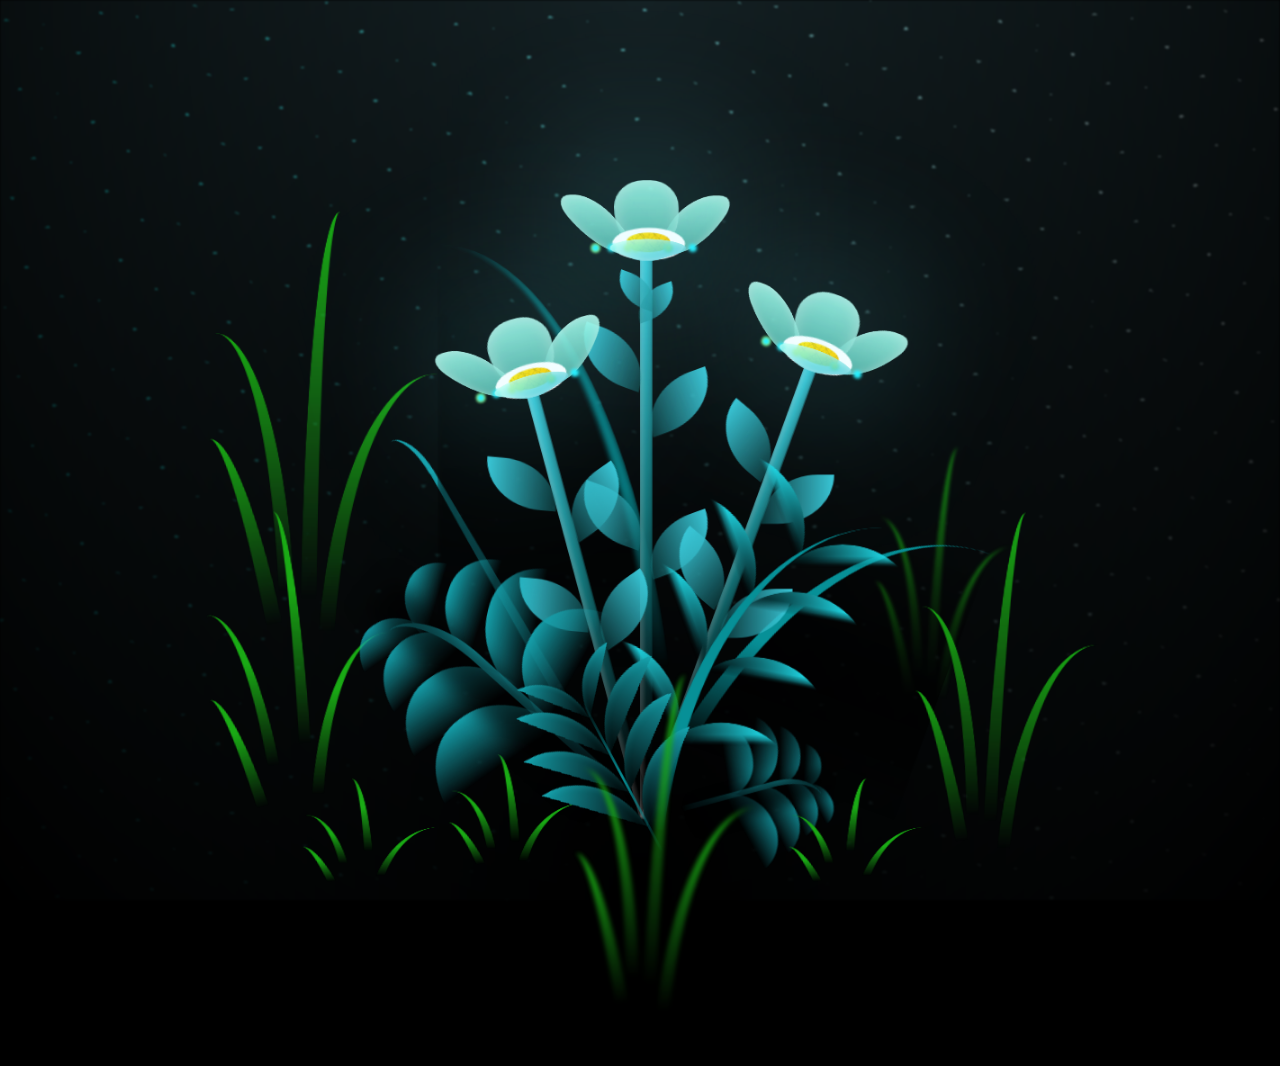
<file: flower.html>
<!DOCTYPE html>
<html lang="en">
<head>
    <meta charset="UTF-8">
    <meta http-equiv="X-UA-Compatible" content="IE=edge">
    <meta name="viewport" content="width=device-width, initial-scale=1.0">
    <link rel="stylesheet" href="css/main.css">
    <link rel="icon" href="img/flowers.png" type="image/x-icon">
    <title>special flower</title>
</head>
<body class="container">
  <!-- Pembuat code: https://codepen.io/mdusmanansari/pen/BamepLe -->
    <div class="night"></div>
    <div class="flowers">
      <div class="flower flower--1">
        <div class="flower__leafs flower__leafs--1">
          <div class="flower__leaf flower__leaf--1"></div>
          <div class="flower__leaf flower__leaf--2"></div>
          <div class="flower__leaf flower__leaf--3"></div>
          <div class="flower__leaf flower__leaf--4"></div>
          <div class="flower__white-circle"></div>
  
          <div class="flower__light flower__light--1"></div>
          <div class="flower__light flower__light--2"></div>
          <div class="flower__light flower__light--3"></div>
          <div class="flower__light flower__light--4"></div>
          <div class="flower__light flower__light--5"></div>
          <div class="flower__light flower__light--6"></div>
          <div class="flower__light flower__light--7"></div>
          <div class="flower__light flower__light--8"></div>
  
        </div>
        <div class="flower__line">
          <div class="flower__line__leaf flower__line__leaf--1"></div>
          <div class="flower__line__leaf flower__line__leaf--2"></div>
          <div class="flower__line__leaf flower__line__leaf--3"></div>
          <div class="flower__line__leaf flower__line__leaf--4"></div>
          <div class="flower__line__leaf flower__line__leaf--5"></div>
          <div class="flower__line__leaf flower__line__leaf--6"></div>
        </div>
      </div>
  
      <div class="flower flower--2">
        <div class="flower__leafs flower__leafs--2">
          <div class="flower__leaf flower__leaf--1"></div>
          <div class="flower__leaf flower__leaf--2"></div>
          <div class="flower__leaf flower__leaf--3"></div>
          <div class="flower__leaf flower__leaf--4"></div>
          <div class="flower__white-circle"></div>
  
          <div class="flower__light flower__light--1"></div>
          <div class="flower__light flower__light--2"></div>
          <div class="flower__light flower__light--3"></div>
          <div class="flower__light flower__light--4"></div>
          <div class="flower__light flower__light--5"></div>
          <div class="flower__light flower__light--6"></div>
          <div class="flower__light flower__light--7"></div>
          <div class="flower__light flower__light--8"></div>
  
        </div>
        <div class="flower__line">
          <div class="flower__line__leaf flower__line__leaf--1"></div>
          <div class="flower__line__leaf flower__line__leaf--2"></div>
          <div class="flower__line__leaf flower__line__leaf--3"></div>
          <div class="flower__line__leaf flower__line__leaf--4"></div>
        </div>
      </div>
  
      <div class="flower flower--3">
        <div class="flower__leafs flower__leafs--3">
          <div class="flower__leaf flower__leaf--1"></div>
          <div class="flower__leaf flower__leaf--2"></div>
          <div class="flower__leaf flower__leaf--3"></div>
          <div class="flower__leaf flower__leaf--4"></div>
          <div class="flower__white-circle"></div>
  
          <div class="flower__light flower__light--1"></div>
          <div class="flower__light flower__light--2"></div>
          <div class="flower__light flower__light--3"></div>
          <div class="flower__light flower__light--4"></div>
          <div class="flower__light flower__light--5"></div>
          <div class="flower__light flower__light--6"></div>
          <div class="flower__light flower__light--7"></div>
          <div class="flower__light flower__light--8"></div>
  
        </div>
        <div class="flower__line">
          <div class="flower__line__leaf flower__line__leaf--1"></div>
          <div class="flower__line__leaf flower__line__leaf--2"></div>
          <div class="flower__line__leaf flower__line__leaf--3"></div>
          <div class="flower__line__leaf flower__line__leaf--4"></div>
        </div>
      </div>
  
      <div class="grow-ans" style="--d:1.2s">
        <div class="flower__g-long">
          <div class="flower__g-long__top"></div>
          <div class="flower__g-long__bottom"></div>
        </div>
      </div>
  
      <div class="growing-grass">
        <div class="flower__grass flower__grass--1">
          <div class="flower__grass--top"></div>
          <div class="flower__grass--bottom"></div>
          <div class="flower__grass__leaf flower__grass__leaf--1"></div>
          <div class="flower__grass__leaf flower__grass__leaf--2"></div>
          <div class="flower__grass__leaf flower__grass__leaf--3"></div>
          <div class="flower__grass__leaf flower__grass__leaf--4"></div>
          <div class="flower__grass__leaf flower__grass__leaf--5"></div>
          <div class="flower__grass__leaf flower__grass__leaf--6"></div>
          <div class="flower__grass__leaf flower__grass__leaf--7"></div>
          <div class="flower__grass__leaf flower__grass__leaf--8"></div>
          <div class="flower__grass__overlay"></div>
        </div>
      </div>
  
      <div class="growing-grass">
        <div class="flower__grass flower__grass--2">
          <div class="flower__grass--top"></div>
          <div class="flower__grass--bottom"></div>
          <div class="flower__grass__leaf flower__grass__leaf--1"></div>
          <div class="flower__grass__leaf flower__grass__leaf--2"></div>
          <div class="flower__grass__leaf flower__grass__leaf--3"></div>
          <div class="flower__grass__leaf flower__grass__leaf--4"></div>
          <div class="flower__grass__leaf flower__grass__leaf--5"></div>
          <div class="flower__grass__leaf flower__grass__leaf--6"></div>
          <div class="flower__grass__leaf flower__grass__leaf--7"></div>
          <div class="flower__grass__leaf flower__grass__leaf--8"></div>
          <div class="flower__grass__overlay"></div>
        </div>
      </div>
  
      <div class="grow-ans" style="--d:2.4s">
        <div class="flower__g-right flower__g-right--1">
          <div class="leaf"></div>
        </div>
      </div>
  
      <div class="grow-ans" style="--d:2.8s">
        <div class="flower__g-right flower__g-right--2">
          <div class="leaf"></div>
        </div>
      </div>
  
      <div class="grow-ans" style="--d:2.8s">
        <div class="flower__g-front">
          <div class="flower__g-front__leaf-wrapper flower__g-front__leaf-wrapper--1">
            <div class="flower__g-front__leaf"></div>
          </div>
          <div class="flower__g-front__leaf-wrapper flower__g-front__leaf-wrapper--2">
            <div class="flower__g-front__leaf"></div>
          </div>
          <div class="flower__g-front__leaf-wrapper flower__g-front__leaf-wrapper--3">
            <div class="flower__g-front__leaf"></div>
          </div>
          <div class="flower__g-front__leaf-wrapper flower__g-front__leaf-wrapper--4">
            <div class="flower__g-front__leaf"></div>
          </div>
          <div class="flower__g-front__leaf-wrapper flower__g-front__leaf-wrapper--5">
            <div class="flower__g-front__leaf"></div>
          </div>
          <div class="flower__g-front__leaf-wrapper flower__g-front__leaf-wrapper--6">
            <div class="flower__g-front__leaf"></div>
          </div>
          <div class="flower__g-front__leaf-wrapper flower__g-front__leaf-wrapper--7">
            <div class="flower__g-front__leaf"></div>
          </div>
          <div class="flower__g-front__leaf-wrapper flower__g-front__leaf-wrapper--8">
            <div class="flower__g-front__leaf"></div>
          </div>
          <div class="flower__g-front__line"></div>
        </div>
      </div>
  
      <div class="grow-ans" style="--d:3.2s">
        <div class="flower__g-fr">
          <div class="leaf"></div>
          <div class="flower__g-fr__leaf flower__g-fr__leaf--1"></div>
          <div class="flower__g-fr__leaf flower__g-fr__leaf--2"></div>
          <div class="flower__g-fr__leaf flower__g-fr__leaf--3"></div>
          <div class="flower__g-fr__leaf flower__g-fr__leaf--4"></div>
          <div class="flower__g-fr__leaf flower__g-fr__leaf--5"></div>
          <div class="flower__g-fr__leaf flower__g-fr__leaf--6"></div>
          <div class="flower__g-fr__leaf flower__g-fr__leaf--7"></div>
          <div class="flower__g-fr__leaf flower__g-fr__leaf--8"></div>
        </div>
      </div>
  
      <div class="long-g long-g--0">
        <div class="grow-ans" style="--d:3s">
          <div class="leaf leaf--0"></div>
        </div>
        <div class="grow-ans" style="--d:2.2s">
          <div class="leaf leaf--1"></div>
        </div>
        <div class="grow-ans" style="--d:3.4s">
          <div class="leaf leaf--2"></div>
        </div>
        <div class="grow-ans" style="--d:3.6s">
          <div class="leaf leaf--3"></div>
        </div>
      </div>
  
      <div class="long-g long-g--1">
        <div class="grow-ans" style="--d:3.6s">
          <div class="leaf leaf--0"></div>
        </div>
        <div class="grow-ans" style="--d:3.8s">
          <div class="leaf leaf--1"></div>
        </div>
        <div class="grow-ans" style="--d:4s">
          <div class="leaf leaf--2"></div>
        </div>
        <div class="grow-ans" style="--d:4.2s">
          <div class="leaf leaf--3"></div>
        </div>
      </div>
  
      <div class="long-g long-g--2">
        <div class="grow-ans" style="--d:4s">
          <div class="leaf leaf--0"></div>
        </div>
        <div class="grow-ans" style="--d:4.2s">
          <div class="leaf leaf--1"></div>
        </div>
        <div class="grow-ans" style="--d:4.4s">
          <div class="leaf leaf--2"></div>
        </div>
        <div class="grow-ans" style="--d:4.6s">
          <div class="leaf leaf--3"></div>
        </div>
      </div>
  
      <div class="long-g long-g--3">
        <div class="grow-ans" style="--d:4s">
          <div class="leaf leaf--0"></div>
        </div>
        <div class="grow-ans" style="--d:4.2s">
          <div class="leaf leaf--1"></div>
        </div>
        <div class="grow-ans" style="--d:3s">
          <div class="leaf leaf--2"></div>
        </div>
        <div class="grow-ans" style="--d:3.6s">
          <div class="leaf leaf--3"></div>
        </div>
      </div>
  
      <div class="long-g long-g--4">
        <div class="grow-ans" style="--d:4s">
          <div class="leaf leaf--0"></div>
        </div>
        <div class="grow-ans" style="--d:4.2s">
          <div class="leaf leaf--1"></div>
        </div>
        <div class="grow-ans" style="--d:3s">
          <div class="leaf leaf--2"></div>
        </div>
        <div class="grow-ans" style="--d:3.6s">
          <div class="leaf leaf--3"></div>
        </div>
      </div>
  
      <div class="long-g long-g--5">
        <div class="grow-ans" style="--d:4s">
          <div class="leaf leaf--0"></div>
        </div>
        <div class="grow-ans" style="--d:4.2s">
          <div class="leaf leaf--1"></div>
        </div>
        <div class="grow-ans" style="--d:3s">
          <div class="leaf leaf--2"></div>
        </div>
        <div class="grow-ans" style="--d:3.6s">
          <div class="leaf leaf--3"></div>
        </div>
      </div>
  
      <div class="long-g long-g--6">
        <div class="grow-ans" style="--d:4.2s">
          <div class="leaf leaf--0"></div>
        </div>
        <div class="grow-ans" style="--d:4.4s">
          <div class="leaf leaf--1"></div>
        </div>
        <div class="grow-ans" style="--d:4.6s">
          <div class="leaf leaf--2"></div>
        </div>
        <div class="grow-ans" style="--d:4.8s">
          <div class="leaf leaf--3"></div>
        </div>
      </div>
  
      <div class="long-g long-g--7">
        <div class="grow-ans" style="--d:3s">
          <div class="leaf leaf--0"></div>
        </div>
        <div class="grow-ans" style="--d:3.2s">
          <div class="leaf leaf--1"></div>
        </div>
        <div class="grow-ans" style="--d:3.5s">
          <div class="leaf leaf--2"></div>
        </div>
        <div class="grow-ans" style="--d:3.6s">
          <div class="leaf leaf--3"></div>
        </div>
      </div>
    </div>
    <script src="main.js"></script>
    
    <audio autoplay>
     
      <source src = "audio/audio2.mp3" type="audio/mp3">
      
    </audio>
    
  </body>
</html>
</file>
<file: css/main.css>
*,
*::after,
*::before {
  padding: 0;
  margin: 0;
  box-sizing: border-box;
}

:root {
  --dark-color: #000;
}

body {
  display: flex;
  align-items: flex-end;
  justify-content: center;
  min-height: 100vh;
  background-color: var(--dark-color);
  overflow: hidden;
  perspective: 1000px;
}

.night {
  position: fixed;
  left: 50%;
  top: 0;
  transform: translateX(-50%);
  width: 100%;
  height: 100%;
  filter: blur(0.1vmin);
  background-image: radial-gradient(ellipse at top, transparent 0%, var(--dark-color)), radial-gradient(ellipse at bottom, var(--dark-color), rgba(145, 233, 255, 0.2)), repeating-linear-gradient(220deg, rgb(0, 0, 0) 0px, rgb(0, 0, 0) 19px, transparent 19px, transparent 22px), repeating-linear-gradient(189deg, rgb(0, 0, 0) 0px, rgb(0, 0, 0) 19px, transparent 19px, transparent 22px), repeating-linear-gradient(148deg, rgb(0, 0, 0) 0px, rgb(0, 0, 0) 19px, transparent 19px, transparent 22px), linear-gradient(90deg, rgb(0, 255, 250), rgb(240, 240, 240));
}

.flowers {
  position: relative;
  transform: scale(0.9);
}

.flower {
  position: absolute;
  bottom: 10vmin;
  transform-origin: bottom center;
  z-index: 10;
  --fl-speed: 0.8s;
}
.flower--1 {
  -webkit-animation: moving-flower-1 4s linear infinite;
          animation: moving-flower-1 4s linear infinite;
}
.flower--1 .flower__line {
  height: 70vmin;
  -webkit-animation-delay: 0.3s;
          animation-delay: 0.3s;
}
.flower--1 .flower__line__leaf--1 {
  -webkit-animation: blooming-leaf-right var(--fl-speed) 1.6s backwards;
          animation: blooming-leaf-right var(--fl-speed) 1.6s backwards;
}
.flower--1 .flower__line__leaf--2 {
  -webkit-animation: blooming-leaf-right var(--fl-speed) 1.4s backwards;
          animation: blooming-leaf-right var(--fl-speed) 1.4s backwards;
}
.flower--1 .flower__line__leaf--3 {
  -webkit-animation: blooming-leaf-left var(--fl-speed) 1.2s backwards;
          animation: blooming-leaf-left var(--fl-speed) 1.2s backwards;
}
.flower--1 .flower__line__leaf--4 {
  -webkit-animation: blooming-leaf-left var(--fl-speed) 1s backwards;
          animation: blooming-leaf-left var(--fl-speed) 1s backwards;
}
.flower--1 .flower__line__leaf--5 {
  -webkit-animation: blooming-leaf-right var(--fl-speed) 1.8s backwards;
          animation: blooming-leaf-right var(--fl-speed) 1.8s backwards;
}
.flower--1 .flower__line__leaf--6 {
  -webkit-animation: blooming-leaf-left var(--fl-speed) 2s backwards;
          animation: blooming-leaf-left var(--fl-speed) 2s backwards;
}
.flower--2 {
  left: 50%;
  transform: rotate(20deg);
  -webkit-animation: moving-flower-2 4s linear infinite;
          animation: moving-flower-2 4s linear infinite;
}
.flower--2 .flower__line {
  height: 60vmin;
  -webkit-animation-delay: 0.6s;
          animation-delay: 0.6s;
}
.flower--2 .flower__line__leaf--1 {
  -webkit-animation: blooming-leaf-right var(--fl-speed) 1.9s backwards;
          animation: blooming-leaf-right var(--fl-speed) 1.9s backwards;
}
.flower--2 .flower__line__leaf--2 {
  -webkit-animation: blooming-leaf-right var(--fl-speed) 1.7s backwards;
          animation: blooming-leaf-right var(--fl-speed) 1.7s backwards;
}
.flower--2 .flower__line__leaf--3 {
  -webkit-animation: blooming-leaf-left var(--fl-speed) 1.5s backwards;
          animation: blooming-leaf-left var(--fl-speed) 1.5s backwards;
}
.flower--2 .flower__line__leaf--4 {
  -webkit-animation: blooming-leaf-left var(--fl-speed) 1.3s backwards;
          animation: blooming-leaf-left var(--fl-speed) 1.3s backwards;
}
.flower--3 {
  left: 50%;
  transform: rotate(-15deg);
  -webkit-animation: moving-flower-3 4s linear infinite;
          animation: moving-flower-3 4s linear infinite;
}
.flower--3 .flower__line {
  -webkit-animation-delay: 0.9s;
          animation-delay: 0.9s;
}
.flower--3 .flower__line__leaf--1 {
  -webkit-animation: blooming-leaf-right var(--fl-speed) 2.5s backwards;
          animation: blooming-leaf-right var(--fl-speed) 2.5s backwards;
}
.flower--3 .flower__line__leaf--2 {
  -webkit-animation: blooming-leaf-right var(--fl-speed) 2.3s backwards;
          animation: blooming-leaf-right var(--fl-speed) 2.3s backwards;
}
.flower--3 .flower__line__leaf--3 {
  -webkit-animation: blooming-leaf-left var(--fl-speed) 2.1s backwards;
          animation: blooming-leaf-left var(--fl-speed) 2.1s backwards;
}
.flower--3 .flower__line__leaf--4 {
  -webkit-animation: blooming-leaf-left var(--fl-speed) 1.9s backwards;
          animation: blooming-leaf-left var(--fl-speed) 1.9s backwards;
}
.flower__leafs {
  position: relative;
  -webkit-animation: blooming-flower 2s backwards;
          animation: blooming-flower 2s backwards;
}
.flower__leafs--1 {
  -webkit-animation-delay: 1.1s;
          animation-delay: 1.1s;
}
.flower__leafs--2 {
  -webkit-animation-delay: 1.4s;
          animation-delay: 1.4s;
}
.flower__leafs--3 {
  -webkit-animation-delay: 1.7s;
          animation-delay: 1.7s;
}
.flower__leafs::after {
  content: "";
  position: absolute;
  left: 0;
  top: 0;
  transform: translate(-50%, -100%);
  width: 8vmin;
  height: 8vmin;
  background-color: #6bf0ff;
  filter: blur(10vmin);
}
.flower__leaf {
  position: absolute;
  bottom: 0;
  left: 50%;
  width: 8vmin;
  height: 11vmin;
  border-radius: 51% 49% 47% 53%/44% 45% 55% 69%;
  background-color: #a7ffee;
  background-image: linear-gradient(to top, #54b8aa, #a7ffee);
  transform-origin: bottom center;
  opacity: 0.9;
  box-shadow: inset 0 0 2vmin rgba(255, 255, 255, 0.5);
}
.flower__leaf--1 {
  transform: translate(-10%, 1%) rotateY(40deg) rotateX(-50deg);
}
.flower__leaf--2 {
  transform: translate(-50%, -4%) rotateX(40deg);
}
.flower__leaf--3 {
  transform: translate(-90%, 0%) rotateY(45deg) rotateX(50deg);
}
.flower__leaf--4 {
  width: 8vmin;
  height: 8vmin;
  transform-origin: bottom left;
  border-radius: 4vmin 10vmin 4vmin 4vmin;
  transform: translate(0%, 18%) rotateX(70deg) rotate(-43deg);
  background-image: linear-gradient(to top, #39c6d6, #a7ffee);
  z-index: 1;
  opacity: 0.8;
}
.flower__white-circle {
  position: absolute;
  left: -3.5vmin;
  top: -3vmin;
  width: 9vmin;
  height: 4vmin;
  border-radius: 50%;
  background-color: #fff;
}
.flower__white-circle::after {
  content: "";
  position: absolute;
  left: 50%;
  top: 45%;
  transform: translate(-50%, -50%);
  width: 60%;
  height: 60%;
  border-radius: inherit;
  background-image: repeating-linear-gradient(135deg, rgba(0, 0, 0, 0.03) 0px, rgba(0, 0, 0, 0.03) 1px, transparent 1px, transparent 12px), repeating-linear-gradient(45deg, rgba(0, 0, 0, 0.03) 0px, rgba(0, 0, 0, 0.03) 1px, transparent 1px, transparent 12px), repeating-linear-gradient(67.5deg, rgba(0, 0, 0, 0.03) 0px, rgba(0, 0, 0, 0.03) 1px, transparent 1px, transparent 12px), repeating-linear-gradient(135deg, rgba(0, 0, 0, 0.03) 0px, rgba(0, 0, 0, 0.03) 1px, transparent 1px, transparent 12px), repeating-linear-gradient(45deg, rgba(0, 0, 0, 0.03) 0px, rgba(0, 0, 0, 0.03) 1px, transparent 1px, transparent 12px), repeating-linear-gradient(112.5deg, rgba(0, 0, 0, 0.03) 0px, rgba(0, 0, 0, 0.03) 1px, transparent 1px, transparent 12px), repeating-linear-gradient(112.5deg, rgba(0, 0, 0, 0.03) 0px, rgba(0, 0, 0, 0.03) 1px, transparent 1px, transparent 12px), repeating-linear-gradient(45deg, rgba(0, 0, 0, 0.03) 0px, rgba(0, 0, 0, 0.03) 1px, transparent 1px, transparent 12px), repeating-linear-gradient(22.5deg, rgba(0, 0, 0, 0.03) 0px, rgba(0, 0, 0, 0.03) 1px, transparent 1px, transparent 12px), repeating-linear-gradient(45deg, rgba(0, 0, 0, 0.03) 0px, rgba(0, 0, 0, 0.03) 1px, transparent 1px, transparent 12px), repeating-linear-gradient(22.5deg, rgba(0, 0, 0, 0.03) 0px, rgba(0, 0, 0, 0.03) 1px, transparent 1px, transparent 12px), repeating-linear-gradient(135deg, rgba(0, 0, 0, 0.03) 0px, rgba(0, 0, 0, 0.03) 1px, transparent 1px, transparent 12px), repeating-linear-gradient(157.5deg, rgba(0, 0, 0, 0.03) 0px, rgba(0, 0, 0, 0.03) 1px, transparent 1px, transparent 12px), repeating-linear-gradient(67.5deg, rgba(0, 0, 0, 0.03) 0px, rgba(0, 0, 0, 0.03) 1px, transparent 1px, transparent 12px), repeating-linear-gradient(67.5deg, rgba(0, 0, 0, 0.03) 0px, rgba(0, 0, 0, 0.03) 1px, transparent 1px, transparent 12px), linear-gradient(90deg, rgb(255, 235, 18), rgb(255, 206, 0));
}
.flower__line {
  height: 55vmin;
  width: 1.5vmin;
  background-image: linear-gradient(to left, rgba(0, 0, 0, 0.2), transparent, rgba(255, 255, 255, 0.2)), linear-gradient(to top, transparent 10%, #14757a, #39c6d6);
  box-shadow: inset 0 0 2px rgba(0, 0, 0, 0.5);
  -webkit-animation: grow-flower-tree 4s backwards;
          animation: grow-flower-tree 4s backwards;
}
.flower__line__leaf {
  --w: 7vmin;
  --h: calc(var(--w) + 2vmin);
  position: absolute;
  top: 20%;
  left: 90%;
  width: var(--w);
  height: var(--h);
  border-top-right-radius: var(--h);
  border-bottom-left-radius: var(--h);
  background-image: linear-gradient(to top, rgba(20, 117, 122, 0.4), #39c6d6);
}
.flower__line__leaf--1 {
  transform: rotate(70deg) rotateY(30deg);
}
.flower__line__leaf--2 {
  top: 45%;
  transform: rotate(70deg) rotateY(30deg);
}
.flower__line__leaf--3, .flower__line__leaf--4, .flower__line__leaf--6 {
  border-top-right-radius: 0;
  border-bottom-left-radius: 0;
  border-top-left-radius: var(--h);
  border-bottom-right-radius: var(--h);
  left: -460%;
  top: 12%;
  transform: rotate(-70deg) rotateY(30deg);
}
.flower__line__leaf--4 {
  top: 40%;
}
.flower__line__leaf--5 {
  top: 0;
  transform-origin: left;
  transform: rotate(70deg) rotateY(30deg) scale(0.6);
}
.flower__line__leaf--6 {
  top: -2%;
  left: -450%;
  transform-origin: right;
  transform: rotate(-70deg) rotateY(30deg) scale(0.6);
}
.flower__light {
  position: absolute;
  bottom: 0vmin;
  width: 1vmin;
  height: 1vmin;
  background-color: rgb(255, 251, 0);
  border-radius: 50%;
  filter: blur(0.2vmin);
  -webkit-animation: light-ans 4s linear infinite backwards;
          animation: light-ans 4s linear infinite backwards;
}
.flower__light:nth-child(odd) {
  background-color: #23f0ff;
}
.flower__light--1 {
  left: -2vmin;
  -webkit-animation-delay: 1s;
          animation-delay: 1s;
}
.flower__light--2 {
  left: 3vmin;
  -webkit-animation-delay: 0.5s;
          animation-delay: 0.5s;
}
.flower__light--3 {
  left: -6vmin;
  -webkit-animation-delay: 0.3s;
          animation-delay: 0.3s;
}
.flower__light--4 {
  left: 6vmin;
  -webkit-animation-delay: 0.9s;
          animation-delay: 0.9s;
}
.flower__light--5 {
  left: -1vmin;
  -webkit-animation-delay: 1.5s;
          animation-delay: 1.5s;
}
.flower__light--6 {
  left: -4vmin;
  -webkit-animation-delay: 3s;
          animation-delay: 3s;
}
.flower__light--7 {
  left: 3vmin;
  -webkit-animation-delay: 2s;
          animation-delay: 2s;
}
.flower__light--8 {
  left: -6vmin;
  -webkit-animation-delay: 3.5s;
          animation-delay: 3.5s;
}
.flower__grass {
  --c: #159faa;
  --line-w: 1.5vmin;
  position: absolute;
  bottom: 12vmin;
  left: -7vmin;
  display: flex;
  flex-direction: column;
  align-items: flex-end;
  z-index: 20;
  transform-origin: bottom center;
  transform: rotate(-48deg) rotateY(40deg);
}
.flower__grass--1 {
  -webkit-animation: moving-grass 2s linear infinite;
          animation: moving-grass 2s linear infinite;
}
.flower__grass--2 {
  left: 2vmin;
  bottom: 10vmin;
  transform: scale(0.5) rotate(75deg) rotateX(10deg) rotateY(-200deg);
  opacity: 0.8;
  z-index: 0;
  -webkit-animation: moving-grass--2 1.5s linear infinite;
          animation: moving-grass--2 1.5s linear infinite;
}
.flower__grass--top {
  width: 7vmin;
  height: 10vmin;
  border-top-right-radius: 100%;
  border-right: var(--line-w) solid var(--c);
  transform-origin: bottom center;
  transform: rotate(-2deg);
}
.flower__grass--bottom {
  margin-top: -2px;
  width: var(--line-w);
  height: 25vmin;
  background-image: linear-gradient(to top, transparent, var(--c));
}
.flower__grass__leaf {
  --size: 10vmin;
  position: absolute;
  width: calc(var(--size) * 2.1);
  height: var(--size);
  border-top-left-radius: var(--size);
  border-top-right-radius: var(--size);
  background-image: linear-gradient(to top, transparent, transparent 30%, var(--c));
  z-index: 100;
}
.flower__grass__leaf--1 {
  top: -6%;
  left: 30%;
  --size: 6vmin;
  transform: rotate(-20deg);
  -webkit-animation: growing-grass-ans--1 2s 2.6s backwards;
          animation: growing-grass-ans--1 2s 2.6s backwards;
}
@-webkit-keyframes growing-grass-ans--1 {
  0% {
    transform-origin: bottom left;
    transform: rotate(-20deg) scale(0);
  }
}
@keyframes growing-grass-ans--1 {
  0% {
    transform-origin: bottom left;
    transform: rotate(-20deg) scale(0);
  }
}
.flower__grass__leaf--2 {
  top: -5%;
  left: -110%;
  --size: 6vmin;
  transform: rotate(10deg);
  -webkit-animation: growing-grass-ans--2 2s 2.4s linear backwards;
          animation: growing-grass-ans--2 2s 2.4s linear backwards;
}
@-webkit-keyframes growing-grass-ans--2 {
  0% {
    transform-origin: bottom right;
    transform: rotate(10deg) scale(0);
  }
}
@keyframes growing-grass-ans--2 {
  0% {
    transform-origin: bottom right;
    transform: rotate(10deg) scale(0);
  }
}
.flower__grass__leaf--3 {
  top: 5%;
  left: 60%;
  --size: 8vmin;
  transform: rotate(-18deg) rotateX(-20deg);
  -webkit-animation: growing-grass-ans--3 2s 2.2s linear backwards;
          animation: growing-grass-ans--3 2s 2.2s linear backwards;
}
@-webkit-keyframes growing-grass-ans--3 {
  0% {
    transform-origin: bottom left;
    transform: rotate(-18deg) rotateX(-20deg) scale(0);
  }
}
@keyframes growing-grass-ans--3 {
  0% {
    transform-origin: bottom left;
    transform: rotate(-18deg) rotateX(-20deg) scale(0);
  }
}
.flower__grass__leaf--4 {
  top: 6%;
  left: -135%;
  --size: 8vmin;
  transform: rotate(2deg);
  -webkit-animation: growing-grass-ans--4 2s 2s linear backwards;
          animation: growing-grass-ans--4 2s 2s linear backwards;
}
@-webkit-keyframes growing-grass-ans--4 {
  0% {
    transform-origin: bottom right;
    transform: rotate(2deg) scale(0);
  }
}
@keyframes growing-grass-ans--4 {
  0% {
    transform-origin: bottom right;
    transform: rotate(2deg) scale(0);
  }
}
.flower__grass__leaf--5 {
  top: 20%;
  left: 60%;
  --size: 10vmin;
  transform: rotate(-24deg) rotateX(-20deg);
  -webkit-animation: growing-grass-ans--5 2s 1.8s linear backwards;
          animation: growing-grass-ans--5 2s 1.8s linear backwards;
}
@-webkit-keyframes growing-grass-ans--5 {
  0% {
    transform-origin: bottom left;
    transform: rotate(-24deg) rotateX(-20deg) scale(0);
  }
}
@keyframes growing-grass-ans--5 {
  0% {
    transform-origin: bottom left;
    transform: rotate(-24deg) rotateX(-20deg) scale(0);
  }
}
.flower__grass__leaf--6 {
  top: 22%;
  left: -180%;
  --size: 10vmin;
  transform: rotate(10deg);
  -webkit-animation: growing-grass-ans--6 2s 1.6s linear backwards;
          animation: growing-grass-ans--6 2s 1.6s linear backwards;
}
@-webkit-keyframes growing-grass-ans--6 {
  0% {
    transform-origin: bottom right;
    transform: rotate(10deg) scale(0);
  }
}
@keyframes growing-grass-ans--6 {
  0% {
    transform-origin: bottom right;
    transform: rotate(10deg) scale(0);
  }
}
.flower__grass__leaf--7 {
  top: 39%;
  left: 70%;
  --size: 10vmin;
  transform: rotate(-10deg);
  -webkit-animation: growing-grass-ans--7 2s 1.4s linear backwards;
          animation: growing-grass-ans--7 2s 1.4s linear backwards;
}
@-webkit-keyframes growing-grass-ans--7 {
  0% {
    transform-origin: bottom left;
    transform: rotate(-10deg) scale(0);
  }
}
@keyframes growing-grass-ans--7 {
  0% {
    transform-origin: bottom left;
    transform: rotate(-10deg) scale(0);
  }
}
.flower__grass__leaf--8 {
  top: 40%;
  left: -215%;
  --size: 11vmin;
  transform: rotate(10deg);
  -webkit-animation: growing-grass-ans--8 2s 1.2s linear backwards;
          animation: growing-grass-ans--8 2s 1.2s linear backwards;
}
@-webkit-keyframes growing-grass-ans--8 {
  0% {
    transform-origin: bottom right;
    transform: rotate(10deg) scale(0);
  }
}
@keyframes growing-grass-ans--8 {
  0% {
    transform-origin: bottom right;
    transform: rotate(10deg) scale(0);
  }
}
.flower__grass__overlay {
  position: absolute;
  top: -10%;
  right: 0%;
  width: 100%;
  height: 100%;
  background-color: rgba(0, 0, 0, 0.6);
  filter: blur(1.5vmin);
  z-index: 100;
}
.flower__g-long {
  --w: 2vmin;
  --h: 6vmin;
  --c: #159faa;
  position: absolute;
  bottom: 10vmin;
  left: -3vmin;
  transform-origin: bottom center;
  transform: rotate(-30deg) rotateY(-20deg);
  display: flex;
  flex-direction: column;
  align-items: flex-end;
  -webkit-animation: flower-g-long-ans 3s linear infinite;
          animation: flower-g-long-ans 3s linear infinite;
}
@-webkit-keyframes flower-g-long-ans {
  0%, 100% {
    transform: rotate(-30deg) rotateY(-20deg);
  }
  50% {
    transform: rotate(-32deg) rotateY(-20deg);
  }
}
@keyframes flower-g-long-ans {
  0%, 100% {
    transform: rotate(-30deg) rotateY(-20deg);
  }
  50% {
    transform: rotate(-32deg) rotateY(-20deg);
  }
}
.flower__g-long__top {
  top: calc(var(--h) * -1);
  width: calc(var(--w) + 1vmin);
  height: var(--h);
  border-top-right-radius: 100%;
  border-right: 0.7vmin solid var(--c);
  transform: translate(-0.7vmin, 1vmin);
}
.flower__g-long__bottom {
  width: var(--w);
  height: 50vmin;
  transform-origin: bottom center;
  background-image: linear-gradient(to top, transparent 30%, var(--c));
  box-shadow: inset 0 0 2px rgba(0, 0, 0, 0.5);
  -webkit-clip-path: polygon(35% 0, 65% 1%, 100% 100%, 0% 100%);
          clip-path: polygon(35% 0, 65% 1%, 100% 100%, 0% 100%);
}
.flower__g-right {
  position: absolute;
  bottom: 6vmin;
  left: -2vmin;
  transform-origin: bottom left;
  transform: rotate(20deg);
}
.flower__g-right .leaf {
  width: 30vmin;
  height: 50vmin;
  border-top-left-radius: 100%;
  border-left: 2vmin solid #079097;
  background-image: linear-gradient(to bottom, transparent, var(--dark-color) 60%);
  -webkit-mask-image: linear-gradient(to top, transparent 30%, #079097 60%);
}
.flower__g-right--1 {
  -webkit-animation: flower-g-right-ans 2.5s linear infinite;
          animation: flower-g-right-ans 2.5s linear infinite;
}
.flower__g-right--2 {
  left: 5vmin;
  transform: rotateY(-180deg);
  -webkit-animation: flower-g-right-ans--2 3s linear infinite;
          animation: flower-g-right-ans--2 3s linear infinite;
}
.flower__g-right--2 .leaf {
  height: 75vmin;
  filter: blur(0.3vmin);
  opacity: 0.8;
}
@-webkit-keyframes flower-g-right-ans {
  0%, 100% {
    transform: rotate(20deg);
  }
  50% {
    transform: rotate(24deg) rotateX(-20deg);
  }
}
@keyframes flower-g-right-ans {
  0%, 100% {
    transform: rotate(20deg);
  }
  50% {
    transform: rotate(24deg) rotateX(-20deg);
  }
}
@-webkit-keyframes flower-g-right-ans--2 {
  0%, 100% {
    transform: rotateY(-180deg) rotate(0deg) rotateX(-20deg);
  }
  50% {
    transform: rotateY(-180deg) rotate(6deg) rotateX(-20deg);
  }
}
@keyframes flower-g-right-ans--2 {
  0%, 100% {
    transform: rotateY(-180deg) rotate(0deg) rotateX(-20deg);
  }
  50% {
    transform: rotateY(-180deg) rotate(6deg) rotateX(-20deg);
  }
}
.flower__g-front {
  position: absolute;
  bottom: 6vmin;
  left: 2.5vmin;
  z-index: 100;
  transform-origin: bottom center;
  transform: rotate(-28deg) rotateY(30deg) scale(1.04);
  -webkit-animation: flower__g-front-ans 2s linear infinite;
          animation: flower__g-front-ans 2s linear infinite;
}
@-webkit-keyframes flower__g-front-ans {
  0%, 100% {
    transform: rotate(-28deg) rotateY(30deg) scale(1.04);
  }
  50% {
    transform: rotate(-35deg) rotateY(40deg) scale(1.04);
  }
}
@keyframes flower__g-front-ans {
  0%, 100% {
    transform: rotate(-28deg) rotateY(30deg) scale(1.04);
  }
  50% {
    transform: rotate(-35deg) rotateY(40deg) scale(1.04);
  }
}
.flower__g-front__line {
  width: 0.3vmin;
  height: 20vmin;
  background-image: linear-gradient(to top, transparent, #079097, transparent 100%);
  position: relative;
}
.flower__g-front__leaf-wrapper {
  position: absolute;
  top: 0;
  left: 0;
  transform-origin: bottom left;
  transform: rotate(10deg);
}
.flower__g-front__leaf-wrapper:nth-child(even) {
  left: 0vmin;
  transform: rotateY(-180deg) rotate(5deg);
  -webkit-animation: flower__g-front__leaf-left-ans 1s ease-in backwards;
          animation: flower__g-front__leaf-left-ans 1s ease-in backwards;
}
.flower__g-front__leaf-wrapper:nth-child(odd) {
  -webkit-animation: flower__g-front__leaf-ans 1s ease-in backwards;
          animation: flower__g-front__leaf-ans 1s ease-in backwards;
}
.flower__g-front__leaf-wrapper--1 {
  top: -8vmin;
  transform: scale(0.7);
  -webkit-animation: flower__g-front__leaf-ans 1s 5.5s ease-in backwards !important;
          animation: flower__g-front__leaf-ans 1s 5.5s ease-in backwards !important;
}
.flower__g-front__leaf-wrapper--2 {
  top: -8vmin;
  transform: rotateY(-180deg) scale(0.7) !important;
  -webkit-animation: flower__g-front__leaf-left-ans-2 1s 4.6s ease-in backwards !important;
          animation: flower__g-front__leaf-left-ans-2 1s 4.6s ease-in backwards !important;
}
.flower__g-front__leaf-wrapper--3 {
  top: -3vmin;
  -webkit-animation: flower__g-front__leaf-ans 1s 4.6s ease-in backwards;
          animation: flower__g-front__leaf-ans 1s 4.6s ease-in backwards;
}
.flower__g-front__leaf-wrapper--4 {
  top: -3vmin;
  transform: rotateY(-180deg) scale(0.9) !important;
  -webkit-animation: flower__g-front__leaf-left-ans-2 1s 4.6s ease-in backwards !important;
          animation: flower__g-front__leaf-left-ans-2 1s 4.6s ease-in backwards !important;
}
@-webkit-keyframes flower__g-front__leaf-left-ans-2 {
  0% {
    transform: rotateY(-180deg) scale(0);
  }
}
@keyframes flower__g-front__leaf-left-ans-2 {
  0% {
    transform: rotateY(-180deg) scale(0);
  }
}
.flower__g-front__leaf-wrapper--5, .flower__g-front__leaf-wrapper--6 {
  top: 2vmin;
}
.flower__g-front__leaf-wrapper--7, .flower__g-front__leaf-wrapper--8 {
  top: 6.5vmin;
}
.flower__g-front__leaf-wrapper--2 {
  -webkit-animation-delay: 5.2s !important;
          animation-delay: 5.2s !important;
}
.flower__g-front__leaf-wrapper--3 {
  -webkit-animation-delay: 4.9s !important;
          animation-delay: 4.9s !important;
}
.flower__g-front__leaf-wrapper--5 {
  -webkit-animation-delay: 4.3s !important;
          animation-delay: 4.3s !important;
}
.flower__g-front__leaf-wrapper--6 {
  -webkit-animation-delay: 4.1s !important;
          animation-delay: 4.1s !important;
}
.flower__g-front__leaf-wrapper--7 {
  -webkit-animation-delay: 3.8s !important;
          animation-delay: 3.8s !important;
}
.flower__g-front__leaf-wrapper--8 {
  -webkit-animation-delay: 3.5s !important;
          animation-delay: 3.5s !important;
}
@-webkit-keyframes flower__g-front__leaf-ans {
  0% {
    transform: rotate(10deg) scale(0);
  }
}
@keyframes flower__g-front__leaf-ans {
  0% {
    transform: rotate(10deg) scale(0);
  }
}
@-webkit-keyframes flower__g-front__leaf-left-ans {
  0% {
    transform: rotateY(-180deg) rotate(5deg) scale(0);
  }
}
@keyframes flower__g-front__leaf-left-ans {
  0% {
    transform: rotateY(-180deg) rotate(5deg) scale(0);
  }
}
.flower__g-front__leaf {
  width: 10vmin;
  height: 10vmin;
  border-radius: 100% 0% 0% 100%/100% 100% 0% 0%;
  box-shadow: inset 0 2px 1vmin hsla(184deg, 97%, 58%, 0.2);
  background-image: linear-gradient(to bottom left, transparent, var(--dark-color)), linear-gradient(to bottom right, #159faa 50%, transparent 50%, transparent);
  -webkit-mask-image: linear-gradient(to bottom right, #159faa 50%, transparent 50%, transparent);
  mask-image: linear-gradient(to bottom right, #159faa 50%, transparent 50%, transparent);
}
.flower__g-fr {
  position: absolute;
  bottom: -4vmin;
  left: vmin;
  transform-origin: bottom left;
  z-index: 10;
  -webkit-animation: flower__g-fr-ans 2s linear infinite;
          animation: flower__g-fr-ans 2s linear infinite;
}
@-webkit-keyframes flower__g-fr-ans {
  0%, 100% {
    transform: rotate(2deg);
  }
  50% {
    transform: rotate(4deg);
  }
}
@keyframes flower__g-fr-ans {
  0%, 100% {
    transform: rotate(2deg);
  }
  50% {
    transform: rotate(4deg);
  }
}
.flower__g-fr .leaf {
  width: 30vmin;
  height: 50vmin;
  border-top-left-radius: 100%;
  border-left: 2vmin solid #079097;
  -webkit-mask-image: linear-gradient(to top, transparent 25%, #079097 50%);
  position: relative;
  z-index: 1;
}
.flower__g-fr__leaf {
  position: absolute;
  top: 0;
  left: 0;
  width: 10vmin;
  height: 10vmin;
  border-radius: 100% 0% 0% 100%/100% 100% 0% 0%;
  box-shadow: inset 0 2px 1vmin hsla(184deg, 97%, 58%, 0.2);
  background-image: linear-gradient(to bottom left, transparent, var(--dark-color) 98%), linear-gradient(to bottom right, #23f0ff 45%, transparent 50%, transparent);
  -webkit-mask-image: linear-gradient(135deg, #159faa 40%, transparent 50%, transparent);
}
.flower__g-fr__leaf--1 {
  left: 20vmin;
  transform: rotate(45deg);
  -webkit-animation: flower__g-fr-leaft-ans-1 0.5s 5.2s linear backwards;
          animation: flower__g-fr-leaft-ans-1 0.5s 5.2s linear backwards;
}
@-webkit-keyframes flower__g-fr-leaft-ans-1 {
  0% {
    transform-origin: left;
    transform: rotate(45deg) scale(0);
  }
}
@keyframes flower__g-fr-leaft-ans-1 {
  0% {
    transform-origin: left;
    transform: rotate(45deg) scale(0);
  }
}
.flower__g-fr__leaf--2 {
  left: 12vmin;
  top: -7vmin;
  transform: rotate(25deg) rotateY(-180deg);
  -webkit-animation: flower__g-fr-leaft-ans-6 0.5s 5s linear backwards;
          animation: flower__g-fr-leaft-ans-6 0.5s 5s linear backwards;
}
.flower__g-fr__leaf--3 {
  left: 15vmin;
  top: 6vmin;
  transform: rotate(55deg);
  -webkit-animation: flower__g-fr-leaft-ans-5 0.5s 4.8s linear backwards;
          animation: flower__g-fr-leaft-ans-5 0.5s 4.8s linear backwards;
}
.flower__g-fr__leaf--4 {
  left: 6vmin;
  top: -2vmin;
  transform: rotate(25deg) rotateY(-180deg);
  -webkit-animation: flower__g-fr-leaft-ans-6 0.5s 4.6s linear backwards;
          animation: flower__g-fr-leaft-ans-6 0.5s 4.6s linear backwards;
}
.flower__g-fr__leaf--5 {
  left: 10vmin;
  top: 14vmin;
  transform: rotate(55deg);
  -webkit-animation: flower__g-fr-leaft-ans-5 0.5s 4.4s linear backwards;
          animation: flower__g-fr-leaft-ans-5 0.5s 4.4s linear backwards;
}
@-webkit-keyframes flower__g-fr-leaft-ans-5 {
  0% {
    transform-origin: left;
    transform: rotate(55deg) scale(0);
  }
}
@keyframes flower__g-fr-leaft-ans-5 {
  0% {
    transform-origin: left;
    transform: rotate(55deg) scale(0);
  }
}
.flower__g-fr__leaf--6 {
  left: 0vmin;
  top: 6vmin;
  transform: rotate(25deg) rotateY(-180deg);
  -webkit-animation: flower__g-fr-leaft-ans-6 0.5s 4.2s linear backwards;
          animation: flower__g-fr-leaft-ans-6 0.5s 4.2s linear backwards;
}
@-webkit-keyframes flower__g-fr-leaft-ans-6 {
  0% {
    transform-origin: right;
    transform: rotate(25deg) rotateY(-180deg) scale(0);
  }
}
@keyframes flower__g-fr-leaft-ans-6 {
  0% {
    transform-origin: right;
    transform: rotate(25deg) rotateY(-180deg) scale(0);
  }
}
.flower__g-fr__leaf--7 {
  left: 5vmin;
  top: 22vmin;
  transform: rotate(45deg);
  -webkit-animation: flower__g-fr-leaft-ans-7 0.5s 4s linear backwards;
          animation: flower__g-fr-leaft-ans-7 0.5s 4s linear backwards;
}
@-webkit-keyframes flower__g-fr-leaft-ans-7 {
  0% {
    transform-origin: left;
    transform: rotate(45deg) scale(0);
  }
}
@keyframes flower__g-fr-leaft-ans-7 {
  0% {
    transform-origin: left;
    transform: rotate(45deg) scale(0);
  }
}
.flower__g-fr__leaf--8 {
  left: -4vmin;
  top: 15vmin;
  transform: rotate(15deg) rotateY(-180deg);
  -webkit-animation: flower__g-fr-leaft-ans-8 0.5s 3.8s linear backwards;
          animation: flower__g-fr-leaft-ans-8 0.5s 3.8s linear backwards;
}
@-webkit-keyframes flower__g-fr-leaft-ans-8 {
  0% {
    transform-origin: right;
    transform: rotate(15deg) rotateY(-180deg) scale(0);
  }
}
@keyframes flower__g-fr-leaft-ans-8 {
  0% {
    transform-origin: right;
    transform: rotate(15deg) rotateY(-180deg) scale(0);
  }
}

.long-g {
  position: absolute;
  bottom: 25vmin;
  left: -42vmin;
  transform-origin: bottom left;
}
.long-g--1 {
  bottom: 0vmin;
  transform: scale(0.8) rotate(-5deg);
}
.long-g--1 .leaf {
  -webkit-mask-image: linear-gradient(to top, transparent 40%, #079097 80%) !important;
}
.long-g--1 .leaf--1 {
  --w: 5vmin;
  --h: 60vmin;
  left: -2vmin;
  transform: rotate(3deg) rotateY(-180deg);
}
.long-g--2, .long-g--3 {
  bottom: -3vmin;
  left: -35vmin;
  transform-origin: center;
  transform: scale(0.6) rotateX(60deg);
}
.long-g--2 .leaf, .long-g--3 .leaf {
  -webkit-mask-image: linear-gradient(to top, transparent 50%, #079097 80%) !important;
}
.long-g--2 .leaf--1, .long-g--3 .leaf--1 {
  left: -1vmin;
  transform: rotateY(-180deg);
}
.long-g--3 {
  left: -17vmin;
  bottom: 0vmin;
}
.long-g--3 .leaf {
  -webkit-mask-image: linear-gradient(to top, transparent 40%, #079097 80%) !important;
}
.long-g--4 {
  left: 25vmin;
  bottom: -3vmin;
  transform-origin: center;
  transform: scale(0.6) rotateX(60deg);
}
.long-g--4 .leaf {
  -webkit-mask-image: linear-gradient(to top, transparent 50%, #079097 80%) !important;
}
.long-g--5 {
  left: 42vmin;
  bottom: 0vmin;
  transform: scale(0.8) rotate(2deg);
}
.long-g--6 {
  left: 0vmin;
  bottom: -20vmin;
  z-index: 100;
  filter: blur(0.3vmin);
  transform: scale(0.8) rotate(2deg);
}
.long-g--7 {
  left: 35vmin;
  bottom: 20vmin;
  z-index: -1;
  filter: blur(0.3vmin);
  transform: scale(0.6) rotate(2deg);
  opacity: 0.7;
}
.long-g .leaf {
  --w: 15vmin;
  --h: 40vmin;
  --c: #1aaa15;
  position: absolute;
  bottom: 0;
  width: var(--w);
  height: var(--h);
  border-top-left-radius: 100%;
  border-left: 2vmin solid var(--c);
  -webkit-mask-image: linear-gradient(to top, transparent 20%, var(--dark-color));
  transform-origin: bottom center;
}
.long-g .leaf--0 {
  left: 2vmin;
  -webkit-animation: leaf-ans-1 4s linear infinite;
          animation: leaf-ans-1 4s linear infinite;
}
.long-g .leaf--1 {
  --w: 5vmin;
  --h: 60vmin;
  -webkit-animation: leaf-ans-1 4s linear infinite;
          animation: leaf-ans-1 4s linear infinite;
}
.long-g .leaf--2 {
  --w: 10vmin;
  --h: 40vmin;
  left: -0.5vmin;
  bottom: 5vmin;
  transform-origin: bottom left;
  transform: rotateY(-180deg);
  -webkit-animation: leaf-ans-2 3s linear infinite;
          animation: leaf-ans-2 3s linear infinite;
}
.long-g .leaf--3 {
  --w: 5vmin;
  --h: 30vmin;
  left: -1vmin;
  bottom: 3.2vmin;
  transform-origin: bottom left;
  transform: rotate(-10deg) rotateY(-180deg);
  -webkit-animation: leaf-ans-3 3s linear infinite;
          animation: leaf-ans-3 3s linear infinite;
}

@-webkit-keyframes leaf-ans-1 {
  0%, 100% {
    transform: rotate(-5deg) scale(1);
  }
  50% {
    transform: rotate(5deg) scale(1.1);
  }
}

@keyframes leaf-ans-1 {
  0%, 100% {
    transform: rotate(-5deg) scale(1);
  }
  50% {
    transform: rotate(5deg) scale(1.1);
  }
}
@-webkit-keyframes leaf-ans-2 {
  0%, 100% {
    transform: rotateY(-180deg) rotate(5deg);
  }
  50% {
    transform: rotateY(-180deg) rotate(0deg) scale(1.1);
  }
}
@keyframes leaf-ans-2 {
  0%, 100% {
    transform: rotateY(-180deg) rotate(5deg);
  }
  50% {
    transform: rotateY(-180deg) rotate(0deg) scale(1.1);
  }
}
@-webkit-keyframes leaf-ans-3 {
  0%, 100% {
    transform: rotate(-10deg) rotateY(-180deg);
  }
  50% {
    transform: rotate(-20deg) rotateY(-180deg);
  }
}
@keyframes leaf-ans-3 {
  0%, 100% {
    transform: rotate(-10deg) rotateY(-180deg);
  }
  50% {
    transform: rotate(-20deg) rotateY(-180deg);
  }
}
.grow-ans {
  -webkit-animation: grow-ans 2s var(--d) backwards;
          animation: grow-ans 2s var(--d) backwards;
}

@-webkit-keyframes grow-ans {
  0% {
    transform: scale(0);
    opacity: 0;
  }
}

@keyframes grow-ans {
  0% {
    transform: scale(0);
    opacity: 0;
  }
}
@-webkit-keyframes light-ans {
  0% {
    opacity: 0;
    transform: translateY(0vmin);
  }
  25% {
    opacity: 1;
    transform: translateY(-5vmin) translateX(-2vmin);
  }
  50% {
    opacity: 1;
    transform: translateY(-15vmin) translateX(2vmin);
    filter: blur(0.2vmin);
  }
  75% {
    transform: translateY(-20vmin) translateX(-2vmin);
    filter: blur(0.2vmin);
  }
  100% {
    transform: translateY(-30vmin);
    opacity: 0;
    filter: blur(1vmin);
  }
}
@keyframes light-ans {
  0% {
    opacity: 0;
    transform: translateY(0vmin);
  }
  25% {
    opacity: 1;
    transform: translateY(-5vmin) translateX(-2vmin);
  }
  50% {
    opacity: 1;
    transform: translateY(-15vmin) translateX(2vmin);
    filter: blur(0.2vmin);
  }
  75% {
    transform: translateY(-20vmin) translateX(-2vmin);
    filter: blur(0.2vmin);
  }
  100% {
    transform: translateY(-30vmin);
    opacity: 0;
    filter: blur(1vmin);
  }
}
@-webkit-keyframes moving-flower-1 {
  0%, 100% {
    transform: rotate(2deg);
  }
  50% {
    transform: rotate(-2deg);
  }
}
@keyframes moving-flower-1 {
  0%, 100% {
    transform: rotate(2deg);
  }
  50% {
    transform: rotate(-2deg);
  }
}
@-webkit-keyframes moving-flower-2 {
  0%, 100% {
    transform: rotate(18deg);
  }
  50% {
    transform: rotate(14deg);
  }
}
@keyframes moving-flower-2 {
  0%, 100% {
    transform: rotate(18deg);
  }
  50% {
    transform: rotate(14deg);
  }
}
@-webkit-keyframes moving-flower-3 {
  0%, 100% {
    transform: rotate(-18deg);
  }
  50% {
    transform: rotate(-20deg) rotateY(-10deg);
  }
}
@keyframes moving-flower-3 {
  0%, 100% {
    transform: rotate(-18deg);
  }
  50% {
    transform: rotate(-20deg) rotateY(-10deg);
  }
}
@-webkit-keyframes blooming-leaf-right {
  0% {
    transform-origin: left;
    transform: rotate(70deg) rotateY(30deg) scale(0);
  }
}
@keyframes blooming-leaf-right {
  0% {
    transform-origin: left;
    transform: rotate(70deg) rotateY(30deg) scale(0);
  }
}
@-webkit-keyframes blooming-leaf-left {
  0% {
    transform-origin: right;
    transform: rotate(-70deg) rotateY(30deg) scale(0);
  }
}
@keyframes blooming-leaf-left {
  0% {
    transform-origin: right;
    transform: rotate(-70deg) rotateY(30deg) scale(0);
  }
}
@-webkit-keyframes grow-flower-tree {
  0% {
    height: 0;
    border-radius: 1vmin;
  }
}
@keyframes grow-flower-tree {
  0% {
    height: 0;
    border-radius: 1vmin;
  }
}
@-webkit-keyframes blooming-flower {
  0% {
    transform: scale(0);
  }
}
@keyframes blooming-flower {
  0% {
    transform: scale(0);
  }
}
@-webkit-keyframes moving-grass {
  0%, 100% {
    transform: rotate(-48deg) rotateY(40deg);
  }
  50% {
    transform: rotate(-50deg) rotateY(40deg);
  }
}
@keyframes moving-grass {
  0%, 100% {
    transform: rotate(-48deg) rotateY(40deg);
  }
  50% {
    transform: rotate(-50deg) rotateY(40deg);
  }
}
@-webkit-keyframes moving-grass--2 {
  0%, 100% {
    transform: scale(0.5) rotate(75deg) rotateX(10deg) rotateY(-200deg);
  }
  50% {
    transform: scale(0.5) rotate(79deg) rotateX(10deg) rotateY(-200deg);
  }
}
@keyframes moving-grass--2 {
  0%, 100% {
    transform: scale(0.5) rotate(75deg) rotateX(10deg) rotateY(-200deg);
  }
  50% {
    transform: scale(0.5) rotate(79deg) rotateX(10deg) rotateY(-200deg);
  }
}
.growing-grass {
  -webkit-animation: growing-grass-ans 1s 2s backwards;
          animation: growing-grass-ans 1s 2s backwards;
}

@-webkit-keyframes growing-grass-ans {
  0% {
    transform: scale(0);
  }
}

@keyframes growing-grass-ans {
  0% {
    transform: scale(0);
  }
}
.container * {
  -webkit-animation-play-state: paused !important;
          animation-play-state: paused !important;
}/*# sourceMappingURL=main.css.map */
</file>
